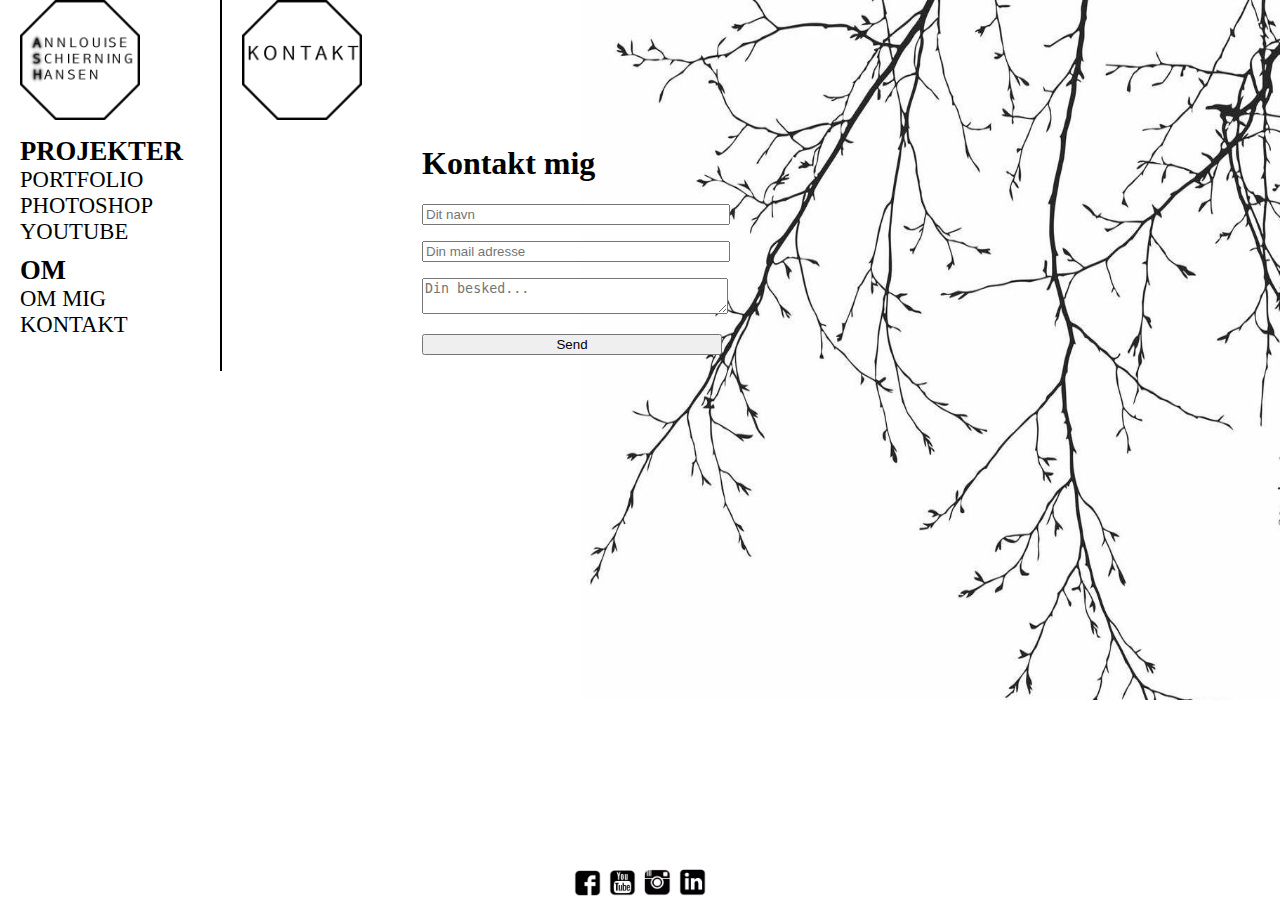
<file: kontakt.html>
<!doctype html>
<html>
<head>
<link rel="stylesheet" href="ash.css" type="text/css">

<meta charset="UTF-8">
<title>Kontakt</title>

</head>
	<body class="bodyBack">
		<div class="menu"> 
		<a href="index.html">
			<img src="ash.png">
		</a>
		<div class="menutitle">
				PROJEKTER
			</div>
			<div> 
				<a href="portfolio.html">
					PORTFOLIO
				</a>
			</div>
			<div>
				<a href="photoshop.html">
				PHOTOSHOP
				</a>
			</div>
			<div>
				<a href="youtube.html">
					YOUTUBE
				</a>
			</div>
			<div class="menutitle">OM</div>
			<div>
				<a href="om-mig.html">
					OM MIG
				</a>
			</div>
				<a href="kontakt.html">
					KONTAKT
				</a>
	</div>

	<div class="central">
	<img class="overskriftimage" src="kontakt.png">
	
<form action="mailto:ash10@live.dk?subject=sending my form!" method="post" enctype= "text/plain"> <h1>Kontakt mig</h1>
	<p><input type="text" placeholder="Dit navn" required></p>
	<p><input type="email" placeholder="Din mail adresse" required></p>
	<p><textarea name="message" placeholder="Din besked..."></textarea> </p>
	<p><input type="submit" value="Send"></p>
</form>
	</div> 
	<div class="footer">
	<a href="https://www.facebook.com/annlouise.s.hansen">
		<img src="facebook.png">
		</a>
		<a href="https://www.youtube.com/channel/UCnnsxBfs3QhQ_hmfH7VwvcQ?			view_as=subscriber">
		<img src="youtube-footer.png">
		</a>
		<a href="https://www.instagram.com/annlouiseschierning/">
		<img src="instagram.png">
		</a>
		<a href="https://www.linkedin.com/in/ann-louise-schierning-hansen-			b57092106/">
		<img src="linkedin.png">
		</a>

	</div>
</body>
</html>
</file>
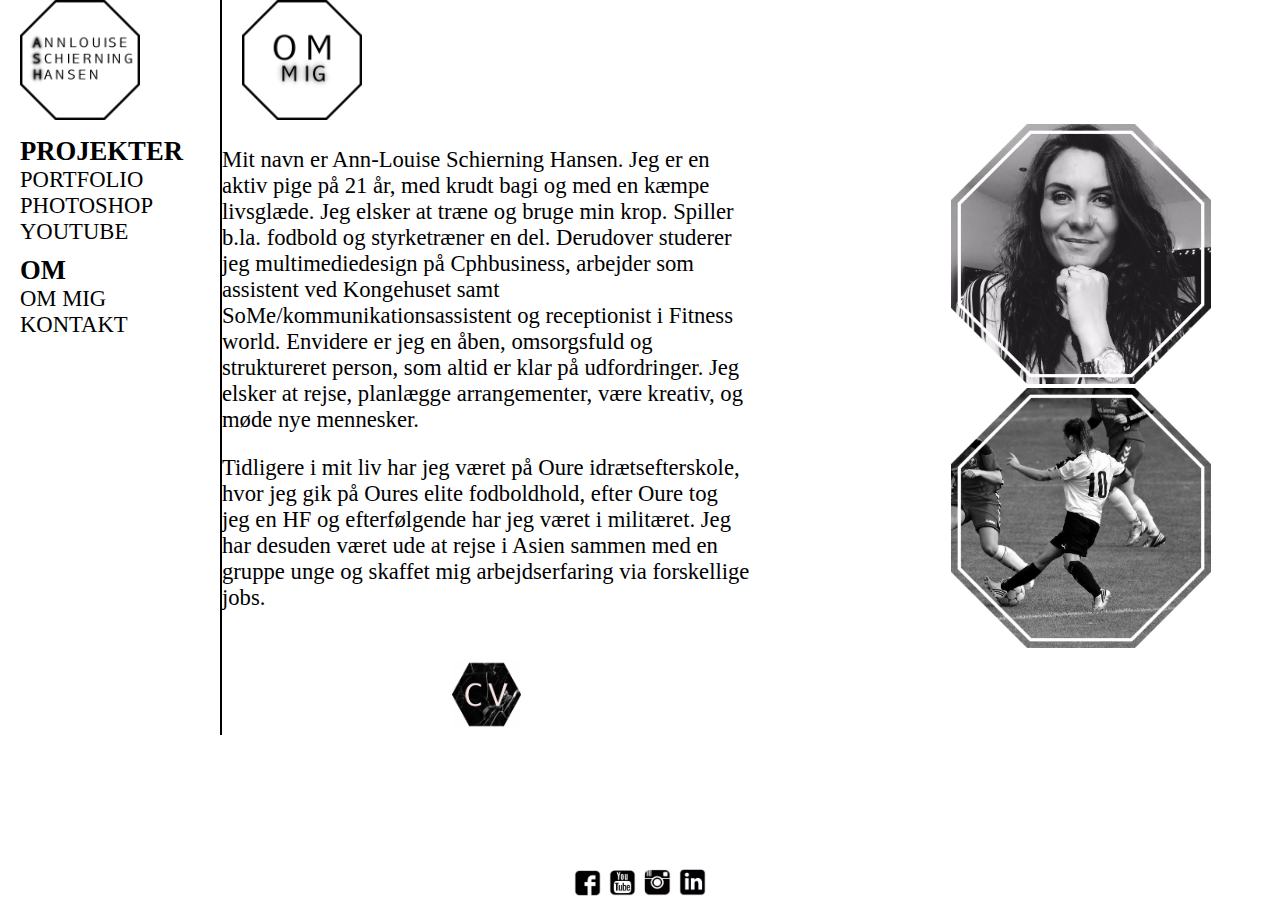
<file: om-mig.html>
<!doctype html>
<html>
<head>

<link rel="stylesheet" href="ash.css" type="text/css">

<meta charset="UTF-8">
<title>Om mig</title>
</head>
<body style="background-image: 'grenar_gallery.jpg'">
		
	<div class="menu"> 
		<a href="index.html">
			<img src="ash.png">
		</a>
		<div class="menutitle">
			PROJEKTER
		</div>
		<div> 
			<a href="portfolio.html">
				PORTFOLIO
			</a>
		</div>
		<div>
			<a href="photoshop.html">
			PHOTOSHOP
			</a>
		</div>
		<div>
			<a href="youtube.html">
				YOUTUBE
			</a>
		</div>
		<div class="menutitle">OM</div>
		<div>
			<a href="om-mig.html">
				OM MIG
			</a>
		</div>
		<a href="kontakt.html">
			KONTAKT
		</a> 
	</div>

	<div class="central">
		<img class="overskriftimage" src="ommig.png">
		
		<div style="clear:both"></div>
		<div class="jeg_er">
			<p>
				Mit navn er Ann-Louise Schierning Hansen. Jeg er en aktiv pige på 21 år, med krudt bagi og med en kæmpe livsglæde. Jeg elsker at træne og bruge min krop. Spiller b.la. fodbold og styrketræner en del. Derudover studerer jeg multimediedesign på Cphbusiness, arbejder som assistent ved Kongehuset samt SoMe/kommunikationsassistent og receptionist i Fitness world. 
				Envidere er jeg en åben, omsorgsfuld og struktureret person, som altid 
				er klar på udfordringer. Jeg elsker at rejse, planlægge 
				arrangementer, være kreativ, og 
				møde nye mennesker.
			</p>
			<p>
				Tidligere i mit liv har jeg været på Oure idrætsefterskole, hvor jeg gik på Oures elite fodboldhold, efter Oure tog jeg en HF og efterfølgende har jeg været i militæret.
				Jeg har desuden været ude at rejse i Asien sammen med en gruppe unge og skaffet mig arbejdserfaring via forskellige jobs.
			</p>
			<br/>
			<br/>
			<p>
				<a href="cv.pdf">
					<img class="cvimage" src="cvknap.png">
				</a>
			</p>
		</div>
		<div class="om-billeder">
			<img class="annlobillede" src="mig.jpg"><br/>
			<img class="annlofodbold" src="migfodbold.jpg">
		</div>
		
	
	</div>

	<div class="footer">
	<a href="https://www.facebook.com/annlouise.s.hansen">
		<img src="facebook.png">
		</a>
		<a href="https://www.youtube.com/channel/UCnnsxBfs3QhQ_hmfH7VwvcQ?			view_as=subscriber">
		<img src="youtube-footer.png">
		</a>
		<a href="https://www.instagram.com/annlouiseschierning/">
		<img src="instagram.png">
		</a>
		<a href="https://www.linkedin.com/in/ann-louise-schierning-hansen-			b57092106/">
		<img src="linkedin.png">
		</a>
	</div>
</body>
</html>
</file>
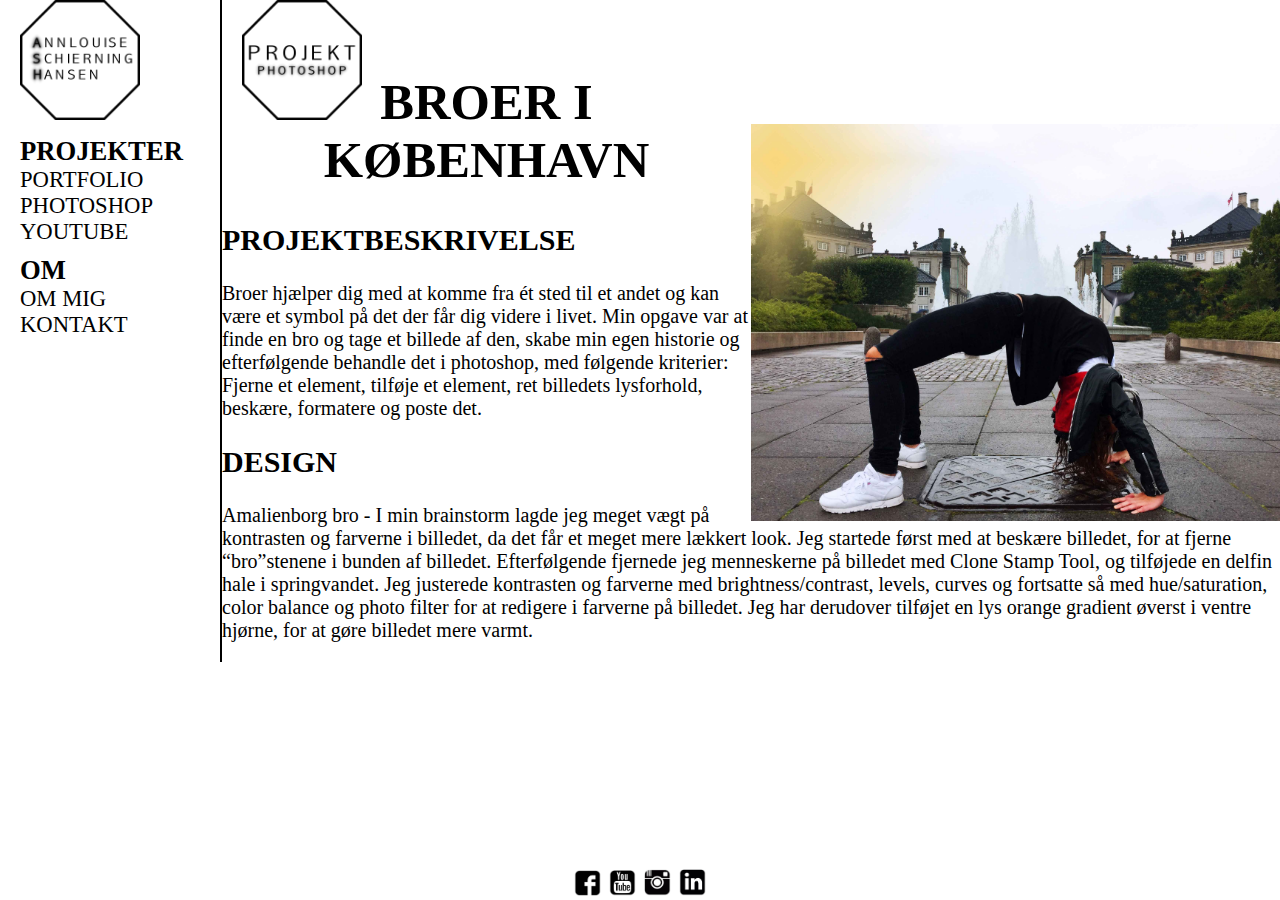
<file: photoshop.html>
<!doctype html>
<html>
<head>
<script>
	function visuredigeret(img, visuredigeret) {
		if(visuredigeret) {
			img.setAttribute('src', 'bridge.jpg');
		} else {
			img.setAttribute('src', 'bridge edit.jpg');
		}
	}
</script>
<link rel="stylesheet" href="ash.css" type="text/css">

<meta charset="UTF-8">
<title>Photoshop</title>
</head>


<body>
	<div class="menu"> 
		<a href="index.html">
			<img src="ash.png">
		</a>
		<div class="menutitle">
				PROJEKTER
			</div>
			<div> 
				<a href="portfolio.html">
					PORTFOLIO
				</a>
			</div>
			<div>
				<a href="photoshop.html">
				PHOTOSHOP
				</a>
			</div>
			<div>
				<a href="youtube.html">
					YOUTUBE
				</a>
			</div>
			<div class="menutitle">OM</div>
			<div>
				<a href="om-mig.html">
					OM MIG
				</a>
			</div>
				<a href="kontakt.html">
					KONTAKT
				</a> 
	
	</div>
	<div class="central">
		<img class="overskriftimage" src="photoshop.png">
		<br/>
		<img class="bridgeedit" src="bridge edit.jpg" align="right" onmouseover="visuredigeret(this, true);" onmouseout="visuredigeret(this, false);">
		
		<div class="broeroverskrift">
	<h1>BROER I KØBENHAVN</h1></div>
		
	<div class="broertekst">	
		<h2>PROJEKTBESKRIVELSE</h2>
		<p>
			Broer hjælper dig med at komme fra ét sted til et andet og kan være et symbol på det der får dig videre i livet.
			Min opgave var at finde en bro og tage et billede af den, skabe min egen historie og efterfølgende behandle det i photoshop, med følgende kriterier: Fjerne et element, tilføje et element, ret billedets lysforhold, beskære, formatere og poste det.
		</p>
		<h2>DESIGN</h2>
		<p>
			Amalienborg bro - I min brainstorm lagde jeg meget vægt på kontrasten og farverne i billedet, da det får et meget mere lækkert look. Jeg startede først med at beskære billedet, for 
			at fjerne “bro”stenene i bunden af billedet. Efterfølgende fjernede jeg menneskerne på billedet med Clone Stamp Tool, og tilføjede en delfin hale i springvandet. Jeg justerede kontrasten og 
			farverne med brightness/contrast, levels, curves og fortsatte så med hue/saturation, color balance og photo filter for at redigere i farverne på billedet. Jeg har derudover tilføjet en lys orange gradient øverst i ventre hjørne, for at gøre billedet mere varmt.
		</p></div>
		
	</div>
	<div class="footer">
		<a href="https://www.facebook.com/annlouise.s.hansen">
			<img src="facebook.png">
		</a>
		<a href="https://www.youtube.com/channel/UCnnsxBfs3QhQ_hmfH7VwvcQ?			view_as=subscriber">
			<img src="youtube-footer.png">
		</a>
		<a href="https://www.instagram.com/annlouiseschierning/">
			<img src="instagram.png">
		</a>
		<a href="https://www.linkedin.com/in/ann-louise-schierning-hansen-			b57092106/">
			<img src="linkedin.png">
		</a>
	</div>
</body>
</html>
</file>
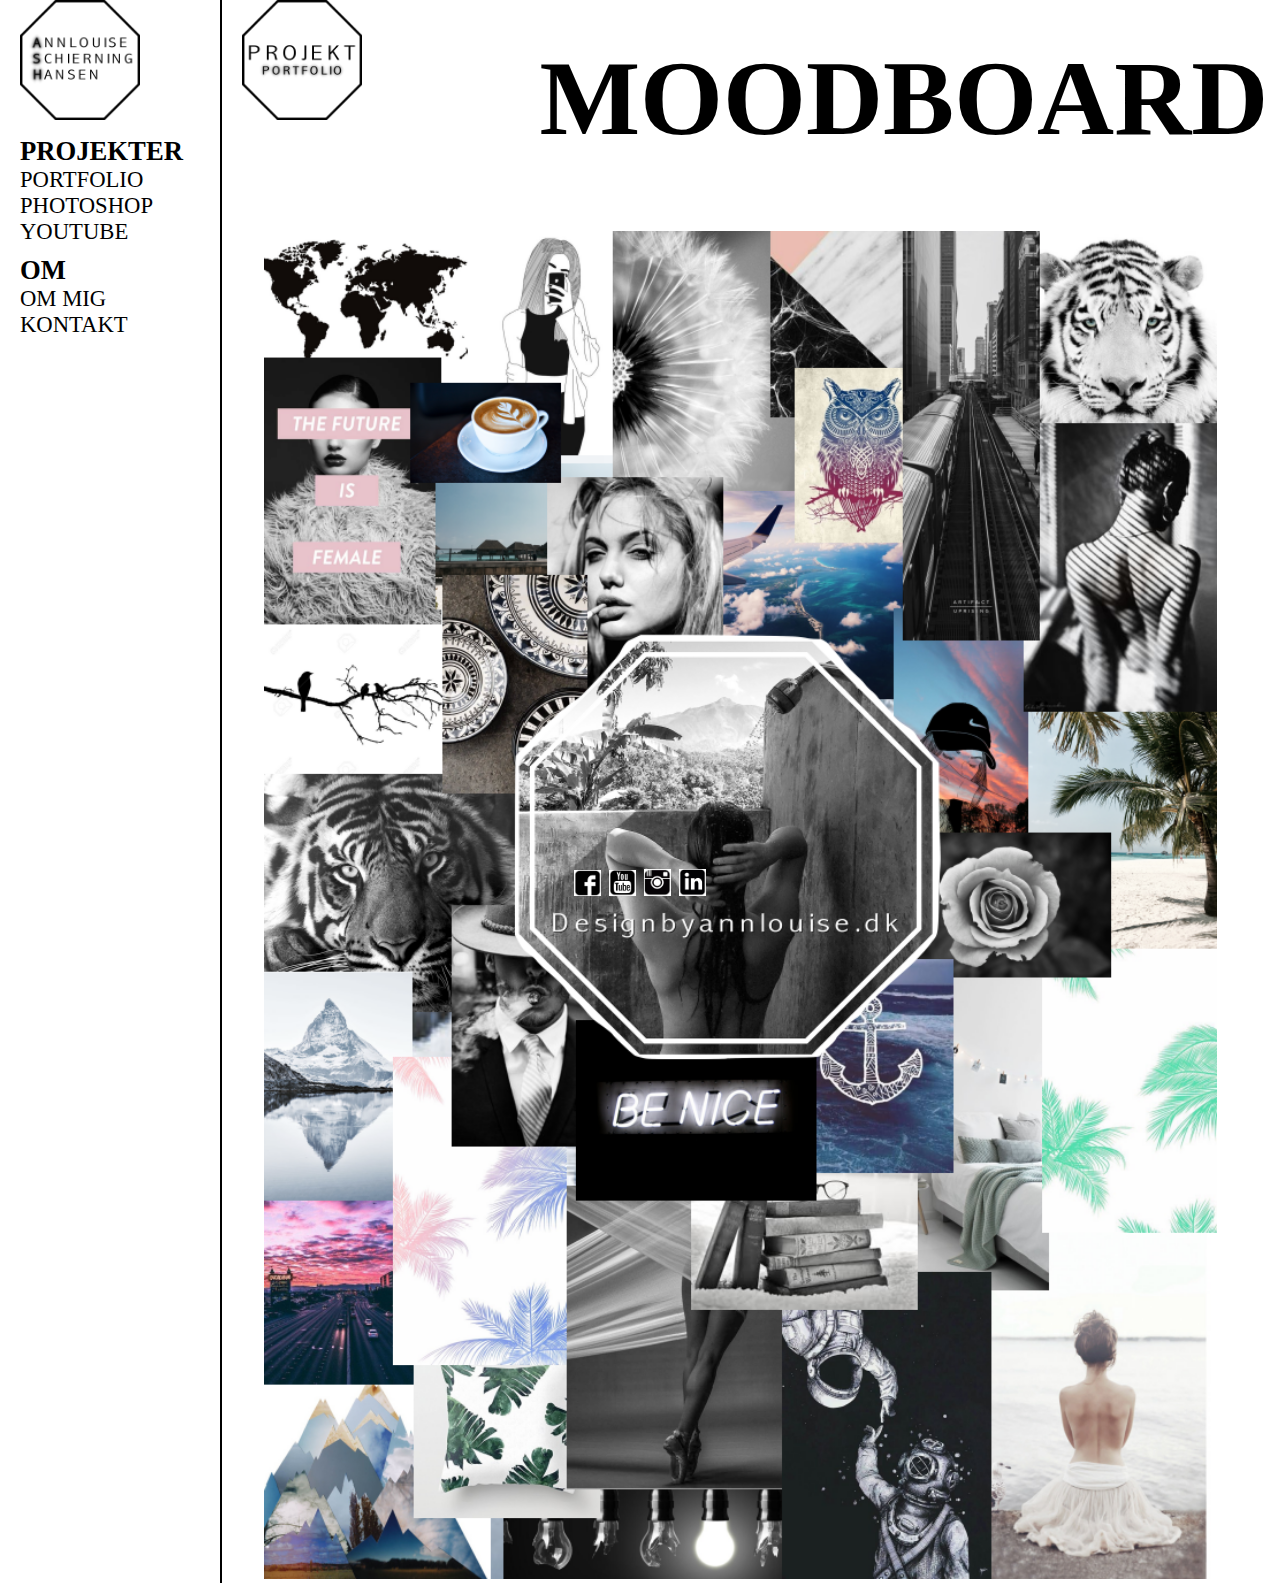
<file: portfolio.html>
<!doctype html>
<html>
<head>
<link rel="stylesheet" href="ash.css" type="text/css">

<meta charset="UTF-8">
<title>Portfolio</title>
</head>

<body>
	<div class="menu"> 
		<a href="index.html">
			<img src="ash.png">
		</a>
		<div class="menutitle">
				PROJEKTER
			</div>
			<div> 
				<a href="portfolio.html">
					PORTFOLIO
				</a>
			</div>
			<div>
				<a href="photoshop.html">
				PHOTOSHOP
				</a>
			</div>
			<div>
				<a href="youtube.html">
					YOUTUBE
				</a>
			</div>
			<div class="menutitle">OM</div>
			<div>
				<a href="om-mig.html">
					OM MIG
				</a>
			</div>
				<a href="kontakt.html">
					KONTAKT
				</a> 
	</div>

	<div class="central">
		<img class="overskriftimage" src="portfolio.png">
	
		<div class="mood_tekst">
			<h1>MOODBOARD</h1></div>
	
			<img class="mood" src="mood.png">
	
	</div>
	
	<div class="footer"> 
		<a href="https://www.facebook.com/annlouise.s.hansen">
			<img src="facebook.png">
		</a>
		<a href="https://www.youtube.com/channel/UCnnsxBfs3QhQ_hmfH7VwvcQ?			view_as=subscriber">
			<img src="youtube-footer.png">
		</a>
		<a href="https://www.instagram.com/annlouiseschierning/">
			<img src="instagram.png">
		</a>
		<a href="https://www.linkedin.com/in/ann-louise-schierning-hansen-			b57092106/">
			<img src="linkedin.png">
		</a>
		
	</div>
</body>
</html>
</file>
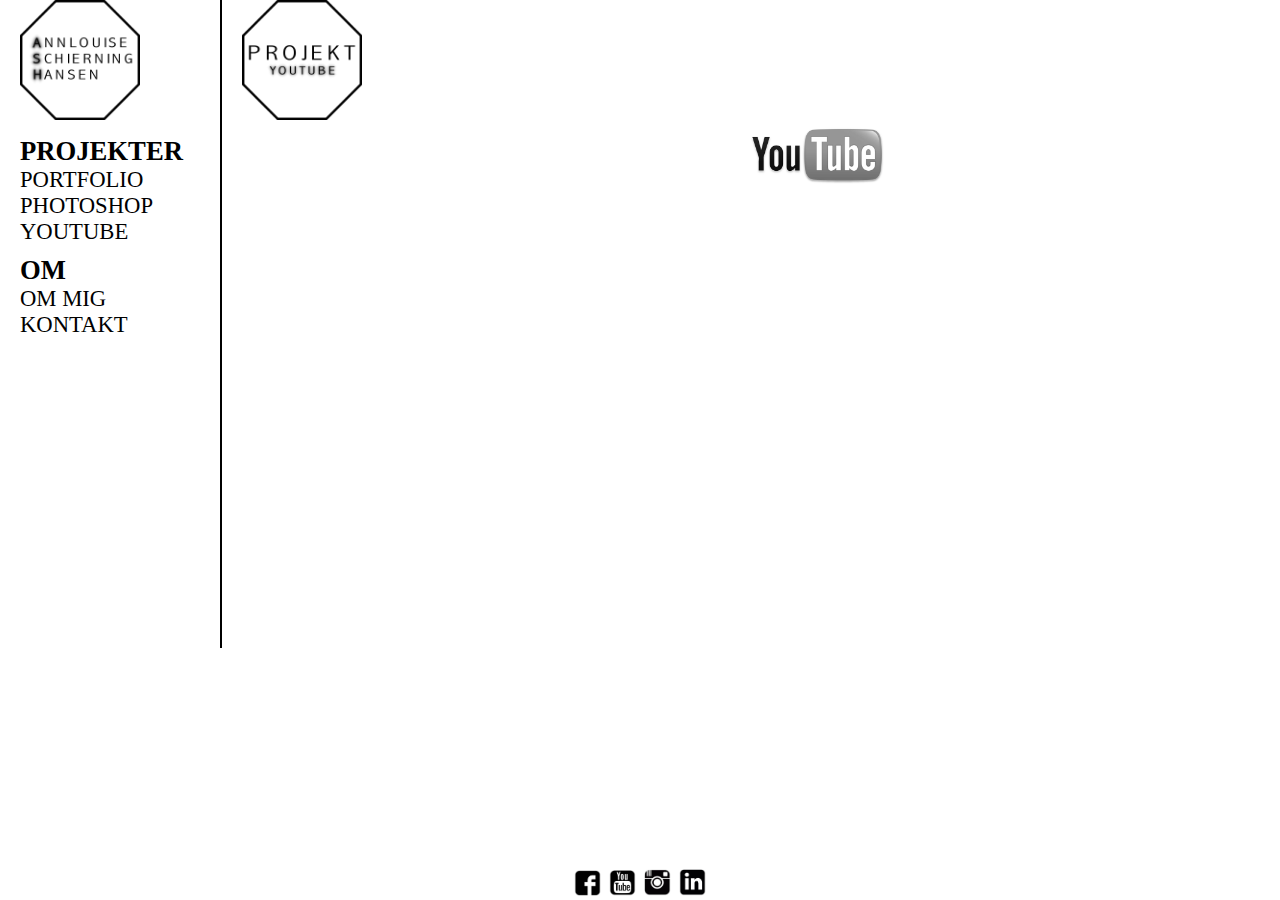
<file: youtube.html>
<!doctype html>
<html>
<head>
<link rel="stylesheet" href="ash.css" type="text/css">

<meta charset="UTF-8">
<title>Youtube</title>
</head>

<body>
	<div class="menu">
		<a href="index.html">
				<img src="ash.png">
		</a>
		<div class="menutitle">
				PROJEKTER
			</div>
			<div> 
				<a href="portfolio.html">
					PORTFOLIO
				</a>
			</div>
			<div>
				<a href="photoshop.html">
				PHOTOSHOP
				</a>
			</div>
			<div>
				<a href="youtube.html">
					YOUTUBE
				</a>
			</div>
			<div class="menutitle">OM</div>
			<div>
				<a href="om-mig.html">
					OM MIG
				</a>
			</div>
				<a href="kontakt.html">
					KONTAKT
				</a> 
	</div>

	<div class="central"> 
		<img class="overskriftimage" src="youtube.png">
		<div class="ytlogo">
			<a href="https://www.youtube.com/channel/UCnnsxBfs3QhQ_hmfH7VwvcQ">
				<img src="youtubelogo.jpg">
			</a>
		</div>
		<div style="clear:both"></div>
		<div class="yt_videoer">
			<iframe class="youtube" width="370" height="220" 	src="https://www.youtube.com/embed/D9jE43BExNA" frameborder="0" allowfullscreen></iframe>
			<iframe class="youtube" width="370" height="220" src="https://www.youtube.com/embed/XXjllqiBPf8" frameborder="0" allowfullscreen></iframe>
			<div style="clear:both"></div>
			<iframe class="youtube" width="370" height="220" src="https://www.youtube.com/embed/wUnLxXrT7rY" frameborder="0" allowfullscreen></iframe>
			<iframe class="youtube" width="370" height="220" src="https://www.youtube.com/embed/PeGd9TBNrsA" frameborder="0" allowfullscreen></iframe>
		</div>

	</div>

	<div class="footer">
		<a href="https://www.facebook.com/annlouise.s.hansen">
			<img src="facebook.png">
		</a>
		<a href="https://www.youtube.com/channel/UCnnsxBfs3QhQ_hmfH7VwvcQ?			view_as=subscriber">
			<img src="youtube-footer.png">
		</a>
		<a href="https://www.instagram.com/annlouiseschierning/">
			<img src="instagram.png">
		</a>
		<a href="https://www.linkedin.com/in/ann-louise-schierning-hansen-			b57092106/">
			<img src="linkedin.png">
		</a>
	</div>
</body>
</html>
</file>
<file: ash.css>
@charset "UTF-8";
/* CSS Document */
body{
	margin:0;
	padding:0;
	width:100%;
	align-content: center;

}
.bodyBack {
	background-image: url("grenar_gallery.jpg");
	background-position: top right;
	background-size: 700px 700px;
	background-repeat: no-repeat;
}
.side {
	width:100%;
	height: 100vh;
}
.menu{
	float:left;
	width: 200px;
	height: 100%;
	margin-left:20px;
} 
.menu img {
	max-width:60%;
}
.menu a { 
	margin-top:10px;
	text-decoration: none;
	font-family:'Abadi MT Condensed light';
	font-size: 17pt;
	color: #000000;
}
.menu .menutitle{
	font-family:'Abadi MT Condensed light';
	font-weight: bold;
	font-size: 20pt;
	color: #000000;
	margin-top:10px;
}

.central {
	border-left: 2px solid rgba(0,0,0,1.00);
	float:left;
	width: calc(100% - 222px);
	height: 100%;
}
.central .bridgeedit{
	width: 50%;
	margin: 0 50 0 50%;
}
.central .forsideimage{
	max-width: 700px;
	max-height: 700px;
	margin-left: 200px;
}
.central .overskriftimage{
	max-width: 120px;
	max-height: 120px;
	margin-left:20px;
}

.central p{
	text-align: left;
}
.central a{
	text-align: center;
	float:left
}
.central form {
	width: 300px;
	margin-left: 200px;
} 	
.central form input, 
.central form textarea {
	width: 100%;
}

.central .cvimage{
	width: 13%;
	margin:left;
	margin-top: -1000%;
}

.central .jeg_er { 
    float: left;
	width:50%;
	margin-right:200px;
	font-family:'Abadi MT Condensed light';
	font-size: 17pt;
	color: #000000;
}
.central .om-billeder {
	float:left;
	width:10%;
	text-align: center;
}

.central .om-billeder .annlobillede{ 
	width: 260px;
}

.central .om-billeder .annlofodbold{
	width: 260px;
}

.broeroverskrift{
	text-align: center;
	font-family:'Abadi MT Condensed light';
	margin-top: -8%;
	color: 000000;
	font-size: 19pt;
}

.broertekst{
	text-align: left;
	font-family:'Abadi MT Condensed light';
	margin-top: auto;
	color: 000000;
	font-size: 15pt;
}

.bridge_tekst {
	margin-right:50%;
	font-family:'Abadi MT Condensed light';
	margin-top:auto;
	text-align: left;
	font-size: 15pt;
}

.mood{
	width: 90%;
	text-align: center;
	margin-left: 4%;
}
.mood_tekst{
	position: center;
	margin-top: -15%;
	margin-left:30%;
	font-family:'Abadi MT Condensed light';
	font-size: 40pt;
	color: #000000 
}
.youtube {
	float:left;
	text-align: center;
	margin:10px 0 0 150px;
}
.ytlogo {
	width:100%;
	text-align:center;
	margin-bottom:10px;
}
.ytlogo a{
	margin-left:520px;
}
.ytlogo img {
	width:150px;
}

.footer{
	position: fixed;
	bottom: 0;
	width: 100%;
	text-align: center;
}
.footer img{
	margin-right:2px; 
	margin-left:2px;
	margin-top:inherit;
	max-width: 27px;
}
.footer a {
	text-decoration: none;
}
</file>
